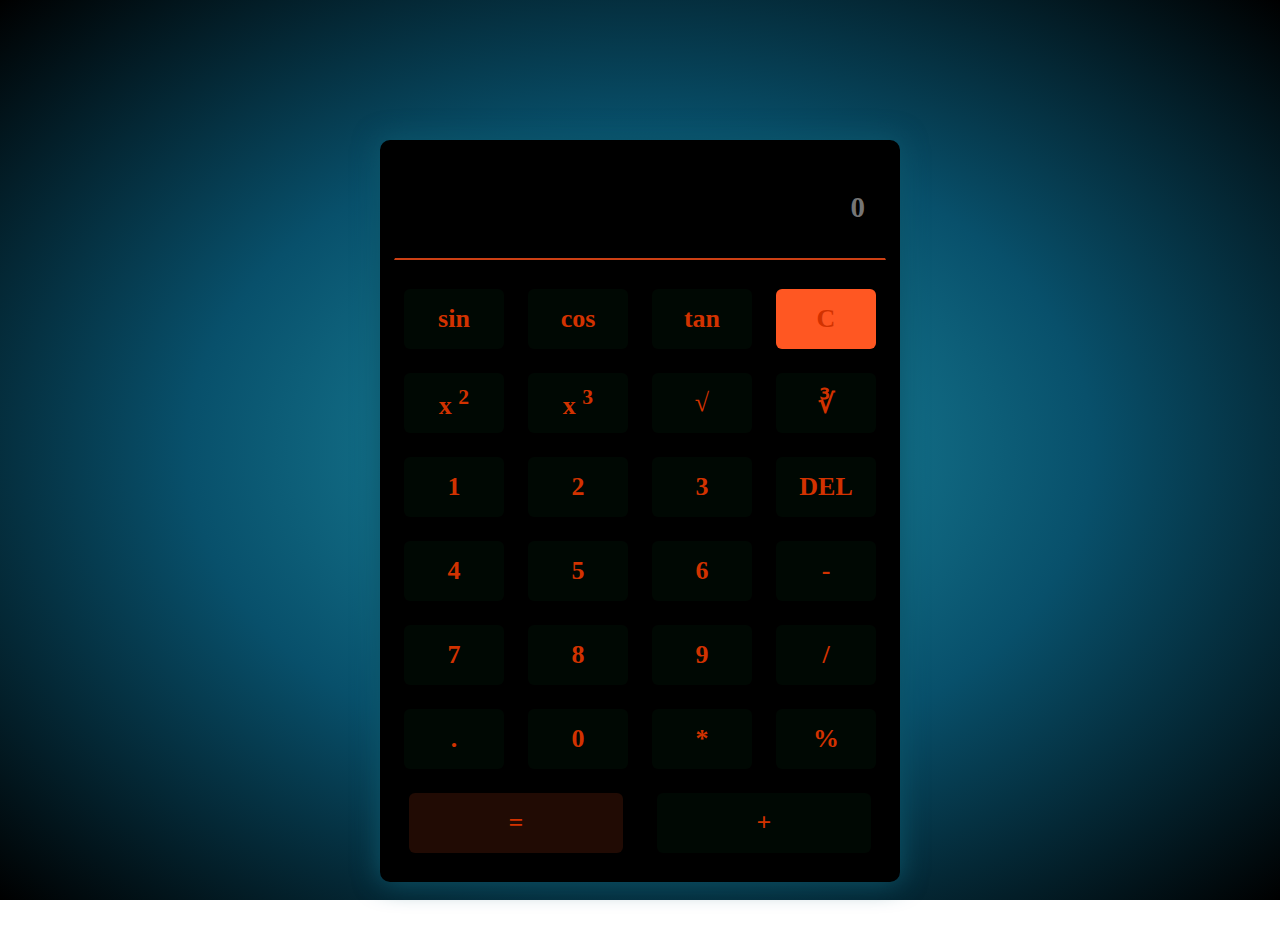
<file: Odin Calculator/index.html>
<!DOCTYPE html>
<html lang="en">
<head>
	<meta charset="UTF-8">
	<meta name="viewport">
	<title>Calculator</title>
	<style type="text/css">
		body{
			margin: 0;
			padding: 50px 0px;
			background: radial-gradient(#1e8fa5, #08506b, black) no-repeat fixed;
		}
		button.clear{
            background: #FF5722;
            colo:#fff;
		}
		table{
			margin: auto;
			background: black;
			padding: 7px 5px;
			border: 6px solid black;
			text-align: center;
			padding-bottom: 0;
			box-shadow: 0px 0px 27px #0d5569;
			border-radius: 10px;
			margin-top: 90px;
		}
		button.add{
			width:88%;
		}
		button.equal{
			width:88%;
			background: #210b04;
		}
		button.equal:hover{
			background: #000803;
		}
		input[type="text"]{
			width:450px;
			height:81px;
			border:1px solid #000;
			padding: 10px 20px;
			font-size: 29px;
			background: black;
			font-weight: bold;
			margin-bottom: 25px;
			font-family: cursive;
			margin-top:#dedede;
			border-bottom: 2px solid #cc4014;
			color:#dedede;
		}
		button{
			padding: 10px 20px;
            width: 100px;
            height:60px;
            margin-bottom: 20px;
            font-size: 26px;
            font-weight: bold;
            font-family: cursive;
            background: #000803;
            border:none;
            color: #d23200;
            border-radius: 6px;
            cursor: pointer;
		}
		button:hover{
			background: #210b04;
		}
	</style>
</head>
<body>
	<form name="calculator">
		<table align="centre">
			<tr>
				<td colspan="4"><input type="text" name="result" placeholder="0" style="text-align: right" ></td>
				<tr>
				<td><button type="button" value="sin" onclick="sin()">sin</button></td>
			    <td><button type="button" value="cos" onclick="cos()">cos</button></td>
				<td><button type="button" value="tan" onclick="tan()">tan</button></td>
				<td colspan="2"><button type="button"  onclick="remv(value)" class="clear">C</button></td>
			</tr>
			</tr>
			<tr>
				<td><button type="button" value="x^2" onclick="square()">x <sup>2</sup></button></td>
				<td><button type="button" value="x^3" onclick="qubbed()">x <sup>3</sup></button></td>
				<td><button type="button" value="sqrt2" onclick="sqrt2()">&radic;</button></td>	
				<td><button type="button" value="sqrt3" onclick="sqrt2()">&#8731;</button></td>	
			</tr>
			<tr>
				<td><button type="button" value="1" onclick="number(value)">1</button></td>
				<td><button type="button" value="2" onclick="number(value)">2</button></td>
				<td><button type="button" value="3" onclick="number(value)">3</button></td>
				<td><button type="button" value="BACKSPC" onclick="BACKSPC()">DEL</button></td>
			</tr>
			<tr>
				<td><button type="button" value="4" onclick="number(value)">4</button></td>
				<td><button type="button" value="5" onclick="number(value)">5</button></td>
				<td><button type="button" value="6" onclick="number(value)">6</button></td>
				<td><button type="button" value="-" onclick="number(value)">-</button></td>
			</tr>
			<tr>
				<td><button type="button" value="7" onclick="number(value)">7</button></td>
				<td><button type="button" value="8" onclick="number(value)">8</button></td>
				<td><button type="button" value="9" onclick="number(value)">9</button></td>
				<td><button type="button" value="/" onclick="number(value)">/</button></td>
			</tr>
			<tr>
				<td><button type="button" value="." onclick="number(value)">.</button></td>
				<td><button type="button" value="0" onclick="number(value)">0</button></td>
				<td><button type="button" value="*" onclick="number(value)">*</button></td>
				<td><button type="button" value="%" onclick="number(value)">%</button></td>
			</tr>
			<tr>
				<td colspan="2"><button type="button" value="=" onclick="equal()" class="equal">=</button></td>
				<td colspan="2"><button type="button" value="+" onclick="number(value)" class="add">+</button></td>
			</tr>
		</table>
	</form>
	<script type="text/javascript">
		function sin(){
			document.calculator.result.value=Math.sin(document.calculator.result.value);
		}
		function cos(){
			document.calculator.result.value=Math.cos(document.calculator.result.value);
		}
		function tan(){
			document.calculator.result.value=Math.tan(document.calculator.result.value);
		}
		function BACKSPC(){
			var a = document.calculator.result.value;
			document.calculator.result.value = a.substr(0,a.lenght-1);
		}
		function square(){
			document.calculator.result.value = Math.pow(document.calculator.result.value,2);
		}
		function qubbed(){
			document.calculator.result.value = Math.pow(document.calculator.result.value,3);
		}
		function sqrt2(){
			document.calculator.result.value = Math.pow(document.calculator.result.value,1/2);
		}
		function sqrt3(){
			document.calculator.result.value = Math.pow(document.calculator.result.value,1/3);
		}
		function number(value){
			document.calculator.result.value += value;
		}
		function remv(){
			document.calculator.result.value = "";
		}
		function equal(){
			document.calculator.result.value = eval(document.calculator.result.value)
		}

	</script>
</body>
</html>
</file>
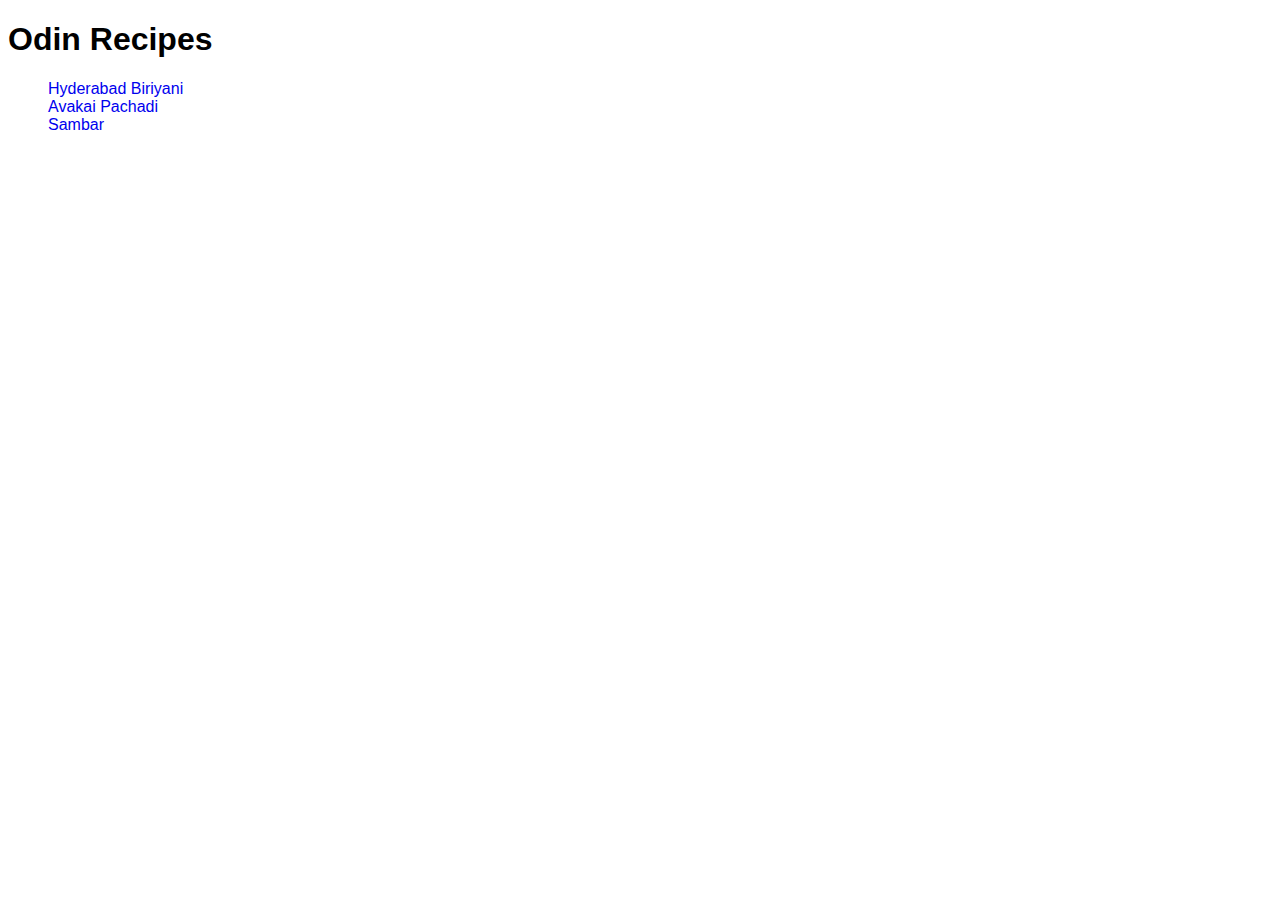
<file: Odin Recipes/Index.html>
<!DOCTYPE html>
<html lang="en">
<head>
    <meta charset="UTF-8">
    <meta name="viewport" content="width=device-width, initial-scale=1.0">
    <title>Odin Recipes</title>
    <link rel="stylesheet" href="./CSS/Style.css">
</head>
<body>
    <div>
        <h1>Odin Recipes</h1>
    </div>
    <ul>
        <li>
            <a href="./Recipes/HydBiryani.html">Hyderabad Biriyani</a>
        </li>
        <li>
            <a href="./Recipes/Avakai.html">Avakai Pachadi</a>
        </li>
        <li>
            <a href="./Recipes/Sambar.html">Sambar</a>
        </li>
    </ul>
</body>
</html>
</file>
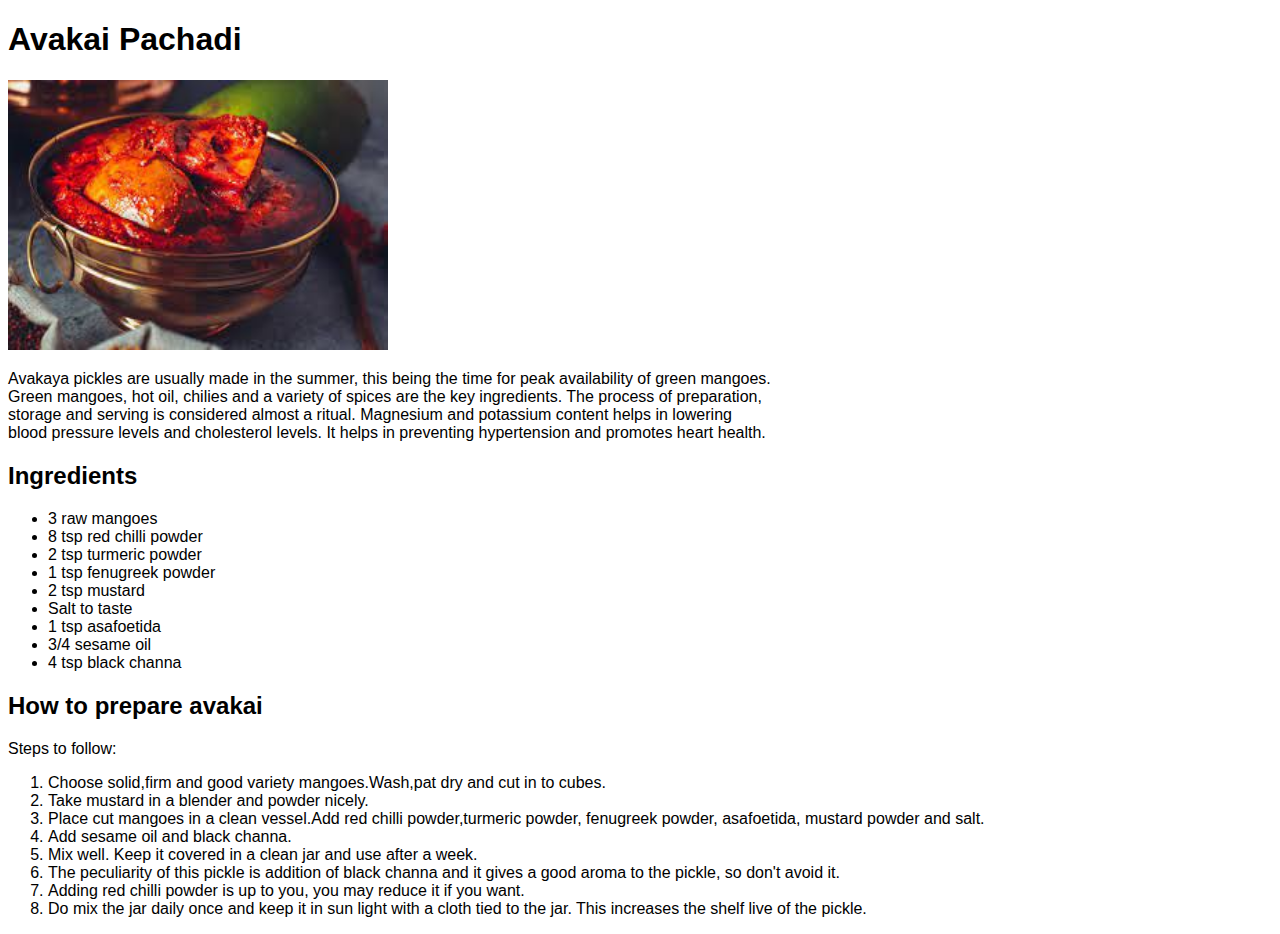
<file: Odin Recipes/Recipes/Avakai.html>
<!DOCTYPE html>
<html lang="en">
<head>
    <meta charset="UTF-8">
    <meta name="viewport" content="width=device-width, initial-scale=1.0">
    <title>Avakai Recipe</title>
    <link rel="stylesheet" href="../CSS/Avakai.css">
</head>
<body>
    <h1>Avakai Pachadi</h1>
    <img src="../Img/avakai.jpeg" alt="avakai pickle" width="380" height="270">
    <p>Avakaya pickles are usually made in the summer, this being the time for peak availability of green mangoes. 
        <br> Green mangoes, hot oil, chilies and a variety of spices are the key ingredients. The process of preparation, 
        <br> storage and serving is considered almost a ritual. Magnesium and potassium content helps in lowering 
        <br> blood pressure levels and cholesterol levels. It helps in preventing hypertension and promotes heart health.</p>
        <h2>Ingredients</h2>
        <ul>
            <li>3 raw mangoes</li>
            <li>8 tsp red chilli powder</li>
            <li>2 tsp turmeric powder</li>
            <li>1 tsp fenugreek powder</li>
            <li>2 tsp mustard</li>
            <li>Salt to taste</li>
            <li>1 tsp asafoetida</li>
            <li>3/4 sesame oil</li>
            <li>4 tsp black channa</li>
        </ul>
        <h2>How to prepare avakai</h2>
        <p>Steps to follow:</p>
        <ol>
            <li>Choose solid,firm and good variety mangoes.Wash,pat dry and cut in to cubes.</li>
            <li>Take mustard in a blender and powder nicely.</li>
            <li>Place cut mangoes in a clean vessel.Add red chilli powder,turmeric powder, fenugreek powder, asafoetida, mustard powder and salt.</li>
            <li>Add sesame oil and black channa.</li>
            <li>Mix well. Keep it covered in a clean jar and use after a week.</li>
            <li>The peculiarity of this pickle is addition of black channa and it gives a good aroma to the pickle, so don't avoid it.</li>
            <li>Adding red chilli powder is up to you, you may reduce it if you want.</li>
            <li>Do mix the jar daily once and keep it in sun light with a cloth tied to the jar. This increases the shelf live of the pickle.</li>
        </ol>
</body>
</html>
</file>
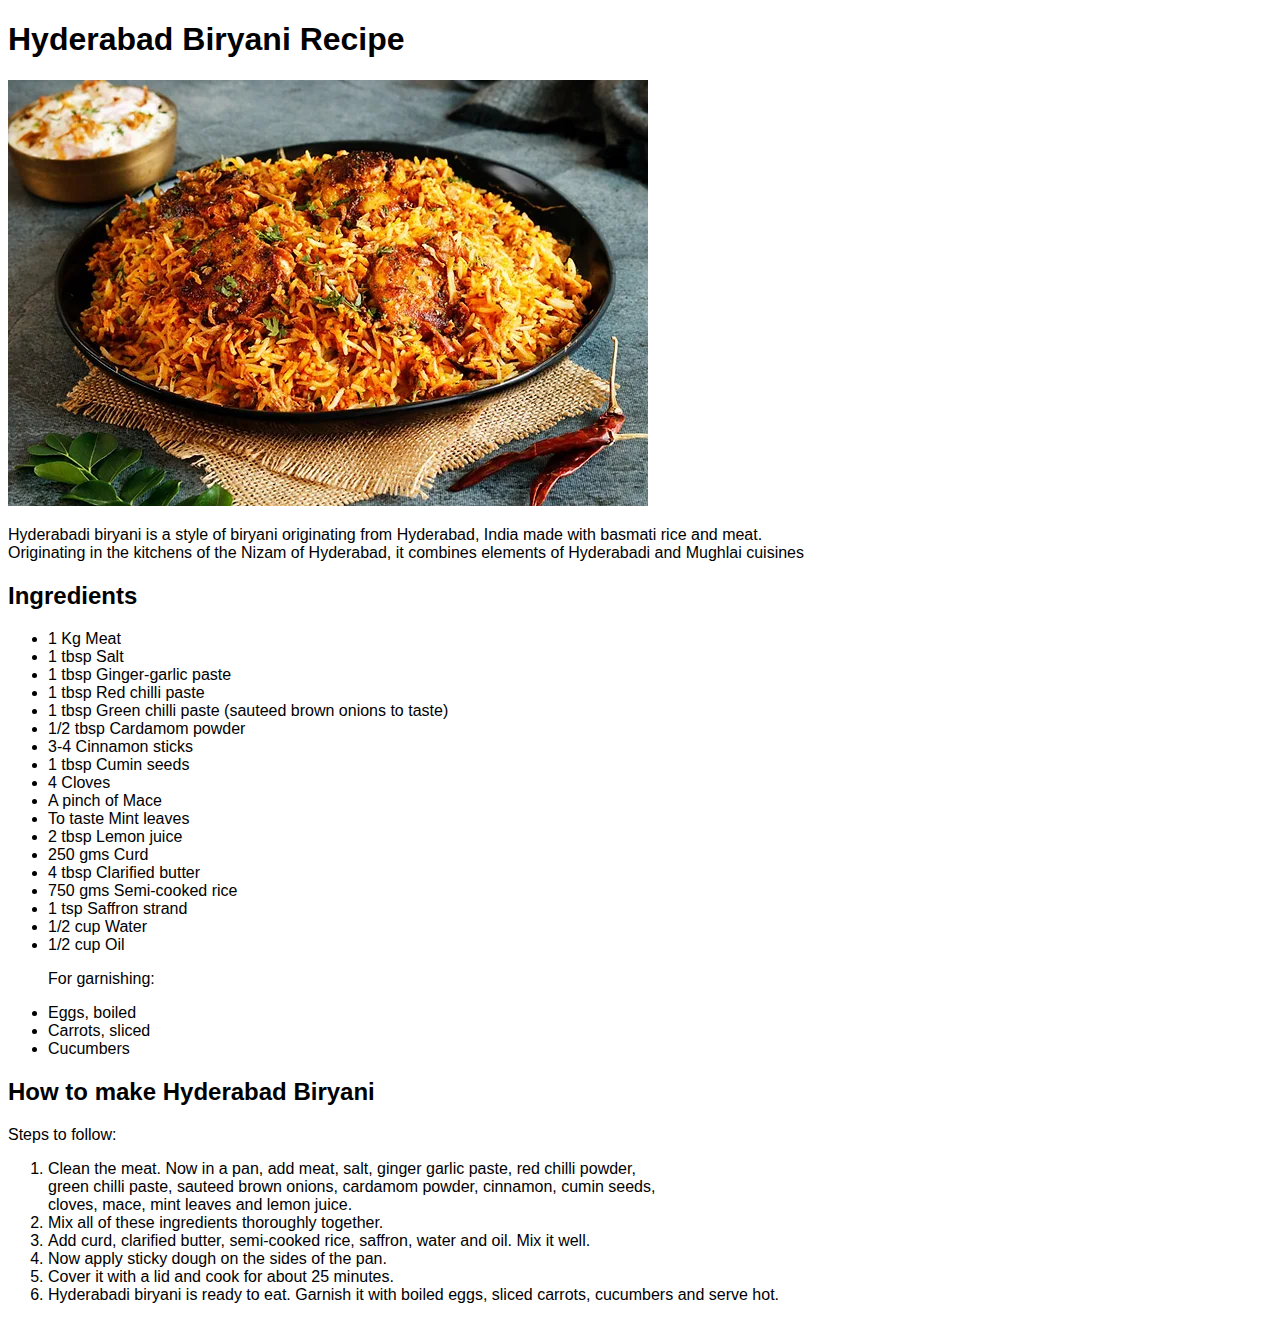
<file: Odin Recipes/Recipes/HydBiryani.html>
<!DOCTYPE html>
<html lang="en">
<head>
    <meta charset="UTF-8">
    <meta name="viewport" content="width=device-width, initial-scale=1.0">
    <title>Recipes</title>
    <link rel="stylesheet" href="../CSS/Biriyani.css">
</head>
<body>
    <h1>Hyderabad Biryani Recipe</h1>
    <img src="../Img/hyd.jpg" alt="Hyderabad Biriyani">
    <p>Hyderabadi biryani is a style of biryani originating from Hyderabad, India made with basmati rice and meat. <br> Originating in the kitchens of the Nizam of Hyderabad, it combines elements of Hyderabadi and Mughlai cuisines</p>
    <h2>Ingredients</h2>
    <ul>
        <li>1 Kg Meat</li>
        <li>1 tbsp Salt</li>
        <li>1 tbsp Ginger-garlic paste</li>
        <li>1 tbsp Red chilli paste</li>
        <li>1 tbsp Green chilli paste (sauteed brown onions to taste)</li>
        <li>1/2 tbsp Cardamom powder</li>
        <li>3-4 Cinnamon sticks</li>
        <li>1 tbsp Cumin seeds</li>
        <li>4 Cloves</li>
        <li>A pinch of Mace</li>
        <li>To taste Mint leaves</li>
        <li>2 tbsp Lemon juice</li>
        <li>250 gms Curd</li>
        <li>4 tbsp Clarified butter</li>
        <li>750 gms Semi-cooked rice</li>
        <li>1 tsp Saffron strand</li>
        <li>1/2 cup Water</li>
        <li>1/2 cup Oil</li>
        <p>For garnishing:</p>
        <li>Eggs, boiled</li>
        <li>Carrots, sliced</li>
        <li>Cucumbers</li>
    </ul>
    <h2>How to make Hyderabad Biryani</h2>
    <p>Steps to follow:</p>
    <ol>
        <li>Clean the meat. Now in a pan, add meat, salt, ginger garlic paste, red chilli powder, <br> green chilli paste, sauteed brown onions, cardamom powder, cinnamon, cumin seeds, <br> cloves, mace, mint leaves and lemon juice.</li>
        <li>Mix all of these ingredients thoroughly together.</li>
        <li>Add curd, clarified butter, semi-cooked rice, saffron, water and oil. Mix it well.</li>
        <li>Now apply sticky dough on the sides of the pan.</li>
        <li>Cover it with a lid and cook for about 25 minutes.</li>
        <li>Hyderabadi biryani is ready to eat. Garnish it with boiled eggs, sliced carrots, cucumbers and serve hot.</li>
    </ol>
</body>
</html>
</file>
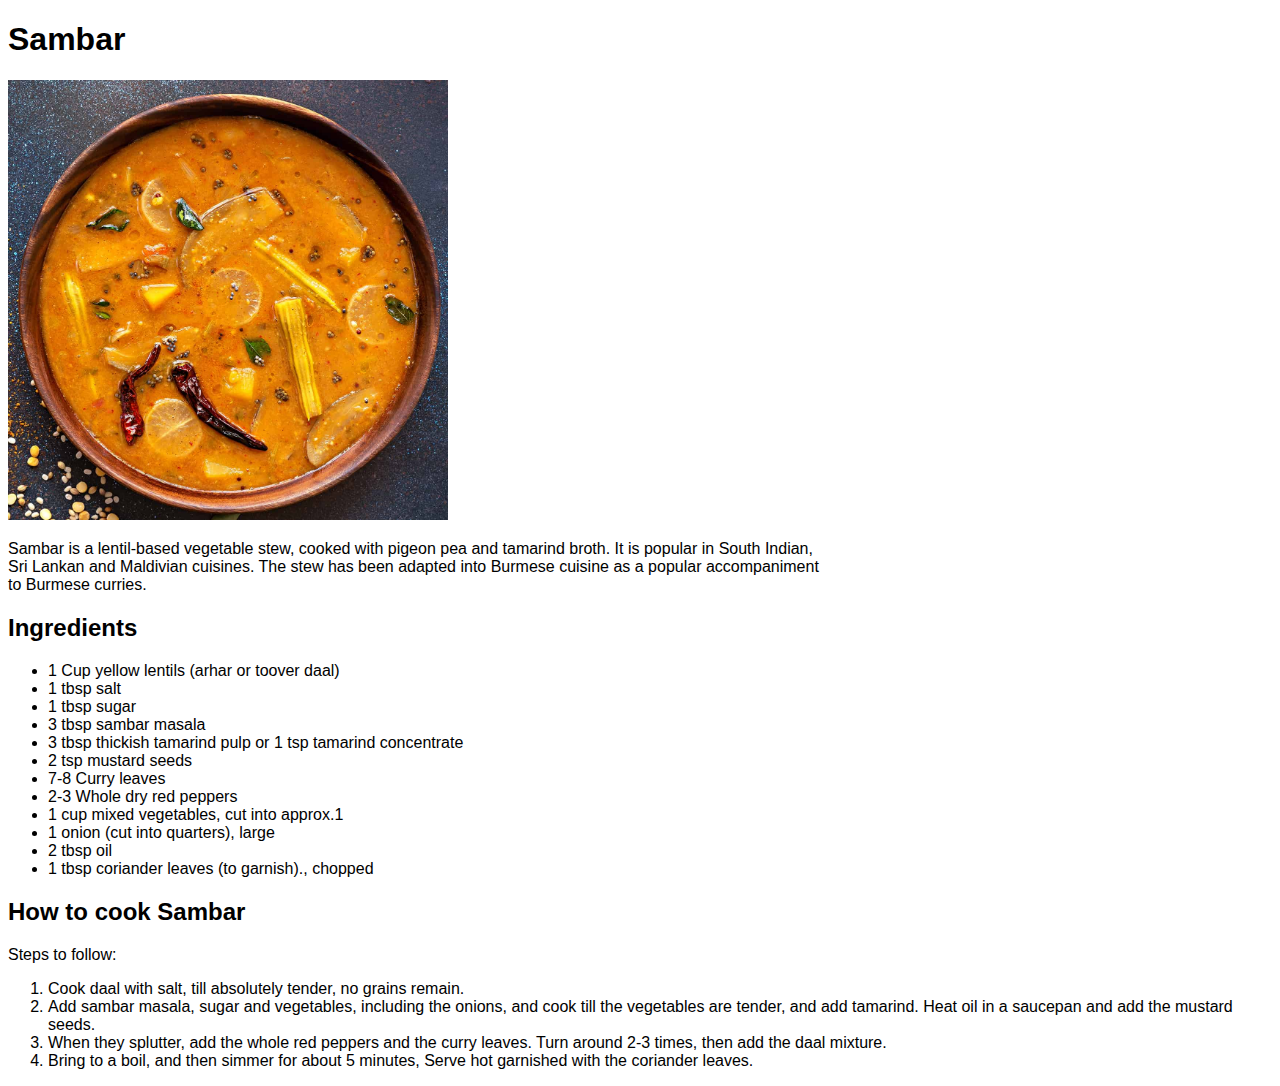
<file: Odin Recipes/Recipes/Sambar.html>
<!DOCTYPE html>
<html lang="en">
<head>
    <meta charset="UTF-8">
    <meta name="viewport" content="width=device-width, initial-scale=1.0">
    <title>Sambar Recipe</title>
    <link rel="stylesheet" href="../CSS/Sambar.css">
</head>
<body>
    <h1>Sambar</h1>
    <img src="../Img/sambar.jpg" alt="sambar" width="440" height="440">
    <p>Sambar is a lentil-based vegetable stew, cooked with pigeon pea and tamarind broth. It is popular in South Indian, <br>Sri Lankan and Maldivian cuisines. The stew has been adapted into Burmese cuisine as a popular accompaniment <br>to Burmese curries. </p>
    <h2>Ingredients</h2>
    <ul>
        <li>1 Cup yellow lentils (arhar or toover daal)</li>
        <li>1 tbsp salt</li>
        <li>1 tbsp sugar</li>
        <li>3 tbsp sambar masala</li>
        <li>3 tbsp thickish tamarind pulp or 1 tsp tamarind concentrate</li>
        <li>2 tsp mustard seeds</li>
        <li>7-8 Curry leaves</li>
        <li>2-3 Whole dry red peppers</li>
        <li>1 cup mixed vegetables, cut into approx.1</li>
        <li>1 onion (cut into quarters), large</li>
        <li>2 tbsp oil</li>
        <li>1 tbsp coriander leaves (to garnish)., chopped</li>
    </ul>
    <h2>How to cook Sambar</h2>
    <p>Steps to follow:</p>
    <ol>
        <li>Cook daal with salt, till absolutely tender, no grains remain.</li>
        <li>Add sambar masala, sugar and vegetables, including the onions, and cook till the vegetables are tender, and add tamarind. Heat oil in a saucepan and add the mustard seeds.</li>
        <li>When they splutter, add the whole red peppers and the curry leaves. Turn around 2-3 times, then add the daal mixture.</li>
        <li>Bring to a boil, and then simmer for about 5 minutes, Serve hot garnished with the coriander leaves.</li>
    </ol>
</body>
</html>
</file>
<file: Odin Recipes/CSS/Style.css>
*{
    font-family: Helvetica, Arial, sans-serif;
    text-decoration: none;
    list-style-type: none;
}
</file>
<file: Odin Recipes/CSS/Avakai.css>
*{
    font-family: Helvetica, Arial, sans-serif;
    text-decoration: none;
}
</file>
<file: Odin Recipes/CSS/Biriyani.css>
*{
    font-family: Helvetica, Arial, sans-serif;
    text-decoration: none;
}
</file>
<file: Odin Recipes/CSS/Sambar.css>
*{
    font-family: Helvetica, Arial, sans-serif;
    text-decoration: none;
}
</file>
